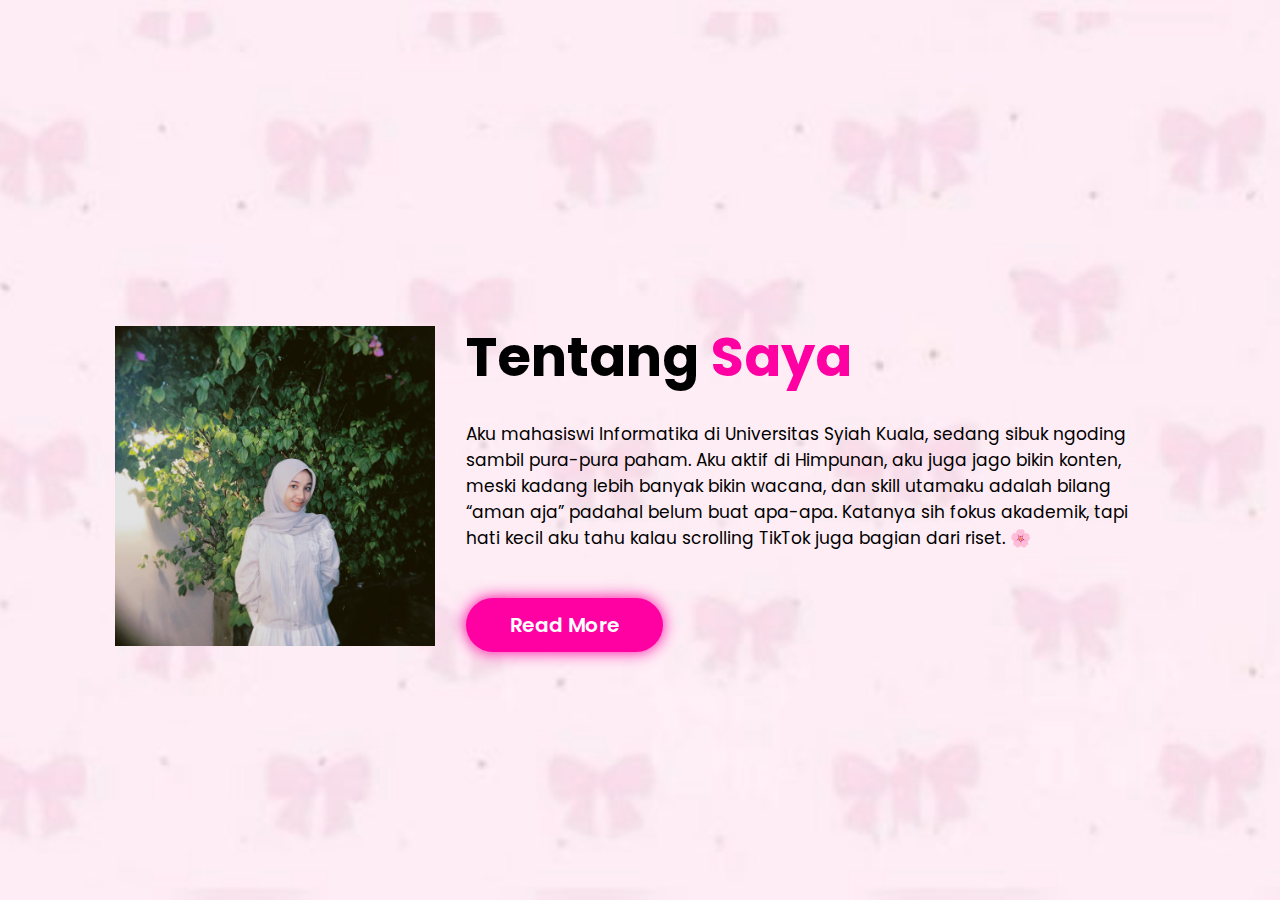
<file: about.html>
<!DOCTYPE html>
<html lang="en">
<head>
    <meta charset="UTF-8">
    <meta name="viewport" content="width=device-width, initial-scale=1.0">
    <title>Document</title>

    <link rel="stylesheet" href="style.css" />
</head>
<body>
    <section class="about" id="about">
        <div class="about-img">
          <img src="bawah.jpeg" alt="about" />
        </div>
  
        <div class="about-content">
          <h2 class="heading">Tentang <span>Saya</span></h2>
          <p>
            Aku mahasiswi Informatika di Universitas Syiah Kuala, 
            sedang sibuk ngoding sambil pura-pura paham. Aku aktif di Himpunan, aku juga jago bikin konten, 
            meski kadang lebih banyak bikin wacana, dan skill utamaku adalah bilang “aman aja” padahal belum buat apa-apa.
            Katanya sih fokus akademik, tapi hati kecil aku tahu kalau scrolling TikTok juga bagian dari riset. 🌸
          </p>
          <a href="#" class="btn">Read More</a>
        </div>
      </section>
    
</body>
</html>
</file>
<file: style.css>
/* ==========================================
              Google Fonts
=========================================== */
@import url("https://fonts.googleapis.com/css2?family=Poppins:wght@300;400;500;600;700;800;900&display=swap");

/* ==========================================
              Global CSS
=========================================== */
* {
  margin: 0;
  padding: 0;
  box-sizing: border-box;
  text-decoration: none;
  outline: none;
  border: none;
  font-family: "Poppins", sans-serif;
}

:root {
  --bg-color: #eeabcc;

  --second-bg-color: #ff8acc1d;
  --text-color: #ffffffe2;

  --main-color: #ff00a2;
  --transition: all 0.4s ease-in;
}

html {
  font-size: 15.5px;
  overflow-x: hidden;
}

body {
    background-color: #f0f0f0;  /* Warna latar belakang */
    background-image: url('back.jpeg');
    background-size: cover;
    background-position: center;
    background-attachment: fixed;
}

section {
  min-height: 100vh;
  min-width: 100%;
  padding: 7rem 9% 2rem;
}

/* ==========================================
              Header
=========================================== */
.header {
  position: fixed;
  top: 0;
  left: 0;
  width: 100%;
  padding: 1rem 9%;
  background: var(--bg-color);
  display: flex;
  justify-content: space-between;
  align-items: center;
  z-index: 100;
}

.header.sticky {
  border-bottom: 0.1rem solid rgba(0, 0, 0, 0.2);
}

.logo {
  font-size: 2rem;
  color: var(--text-color);
  font-weight: 600;
  cursor: default;
}

/* ==========================================
              Navbar
=========================================== */
.navbar a {
  font-size: 1.1rem;
  color: var(--text-color);
  margin-left: 3.5rem;
  transition: 0.3s ease;
  -webkit-transition: 0.3s ease;
  -moz-transition: 0.3s ease;
  -ms-transition: 0.3s ease;
  -o-transition: 0.3s ease;
}

.navbar a:hover,
.navbar a.active {
  color: var(--main-color);
}

#menu-icon {
  color: var(--text-color);
  font-size: 2rem;
  display: none;
}

/* ==========================================
              Home
=========================================== */
.home {
  display: flex;
  flex-direction: row;
  justify-content: center;
  align-items: center;
}
.home-img {
  /* margin-left: 800px;
  margin-top: -480px; */
  margin-top: 5rem;
  margin-right: -5rem;
  z-index: -1;
}
.home-img img {
  width: 30vw;
  animation: floatImage 4s ease-in-out infinite;
  -webkit-animation: floatImage 4s ease-in-out infinite;
}
@keyframes floatImage {
  0% {
    transform: translateY(0);
    -webkit-transform: translateY(0);
    -moz-transform: translateY(0);
    -ms-transform: translateY(0);
    -o-transform: translateY(0);
  }
  50% {
    transform: translateY(-2.4rem);
    -webkit-transform: translateY(-2.4rem);
    -moz-transform: translateY(-2.4rem);
    -ms-transform: translateY(-2.4rem);
    -o-transform: translateY(-2.4rem);
  }
  100% {
    transform: translateY(0);
    -webkit-transform: translateY(0);
    -moz-transform: translateY(0);
    -ms-transform: translateY(0);
    -o-transform: translateY(0);
  }
}

.home-content {
  margin-top: -10rem;
  margin-left: 9%;
  width: 90%;
}
.home-content h3 {
  font-size: 3rem;
  font-weight: 700;
}
.home-content h3:nth-child(1) {
  margin-top: 10rem;
}

span {
  color: var(--main-color);
}

.home-content h1 {
  color: var(--main-color);
  font-size: 3.7rem;
  font-weight: 700;
  line-height: 1.5;
}

.social-media a {
  display: inline-flex;
  justify-content: center;
  align-items: center;
  width: 3.4rem;
  height: 3.4rem;
  background: transparent;
  border: 0.2rem solid var(--main-color);
  border-radius: 50%;
  -webkit-border-radius: 50%;
  -moz-border-radius: 50%;
  -ms-border-radius: 50%;
  -o-border-radius: 50%;
  font-size: 1.5rem;
  color: var(--main-color);
  margin: 3rem 1.5rem 2.5rem 0;
  transition: 0.3s ease;
  -webkit-transition: 0.3s ease;
  -moz-transition: 0.3s ease;
  -ms-transition: 0.3s ease;
  -o-transition: 0.3s ease;
}

.social-media a:hover {
  background: var(--main-color);
  color: var(--second-bg-color);
  box-shadow: 0 0 1rem var(--main-color);
}

.btn {
  display: inline-block;
  padding: 0.8rem 2.8rem;
  background: var(--main-color);
  border-radius: 4rem;
  -webkit-border-radius: 4rem;
  -moz-border-radius: 4rem;
  -ms-border-radius: 4rem;
  -o-border-radius: 4rem;
  box-shadow: 0 0 1rem var(--main-color);
  font-size: 1.3rem;
  color: white;
  font-weight: 600;
  transition: 0.5s ease;
  -webkit-transition: 0.5s ease;
  -moz-transition: 0.5s ease;
  -ms-transition: 0.5s ease;
  -o-transition: 0.3s ease;
}
.btn:hover {
  box-shadow: none;
}

/* ==========================================
              About
=========================================== */
.about {
  display: flex;
  justify-content: center;
  align-items: center;
  gap: 2rem;
  background: var(--second-bg-color);
}
.about-img img {
  width: 25vw;
}
.heading {
  text-align: center;
  font-size: 3.5rem;
}
.about-content h2 {
  text-align: left;
  line-height: 1.2;
}
.about-content h3 {
  font-size: 2.1rem;
}
.about-content p {
  font-size: 1.1rem;
  margin: 2rem 0 3rem;
}

/* ==========================================
              Contact
=========================================== */
.contact h2 {
  margin-bottom: 5rem;
}
.contact form {
  max-width: 45rem;
  margin: 1rem auto;
  text-align: center;
  margin-bottom: 3rem;
}

.contact form .input-box {
  display: flex;
  justify-content: space-between;
  flex-wrap: wrap;
}

.contact form .input-box input,
.contact form textarea {
  width: 100%;
  padding: 0.9rem;
  font-size: 0.9rem;
  color: var(--text-color);
  background: var(--second-bg-color);
  border-radius: 0.5rem;
  -webkit-border-radius: 0.5rem;
  -moz-border-radius: 0.5rem;
  -ms-border-radius: 0.5rem;
  -o-border-radius: 0.5rem;
  margin: 0.4rem 0;
}

.contact form .input-box input {
  width: 49%;
}

.contact form textarea {
  resize: none;
}
.contact form .btn {
  margin-top: 1rem;
  cursor: pointer;
}

/* ==========================================
              Footer
=========================================== */
.footer {
  display: flex;
  justify-content: space-between;
  align-items: center;
  flex-wrap: wrap;
  padding: 1rem 9%;
  background: var(--second-bg-color);
}

.footer-text p {
  font-size: 1.1rem;
}

.footer-iconTop a {
  display: inline-flex;
  justify-content: center;
  align-items: center;
  padding: 0.5rem;
  background: var(--main-color);
  border-radius: 0.5rem;
  -webkit-border-radius: 0.5rem;
  -moz-border-radius: 0.5rem;
  -ms-border-radius: 0.5rem;
  -o-border-radius: 0.5rem;
  transition: 0.5s ease;
  -webkit-transition: 0.5s ease;
  -moz-transition: 0.5s ease;
  -ms-transition: 0.5s ease;
  -o-transition: 0.5s ease;
}

.footer-iconTop a:hover {
  box-shadow: 0 0 1rem var(--main-color);
}

.footer-iconTop a i {
  font-size: 1.5rem;
  color: var(--second-bg-color);
}
</file>
